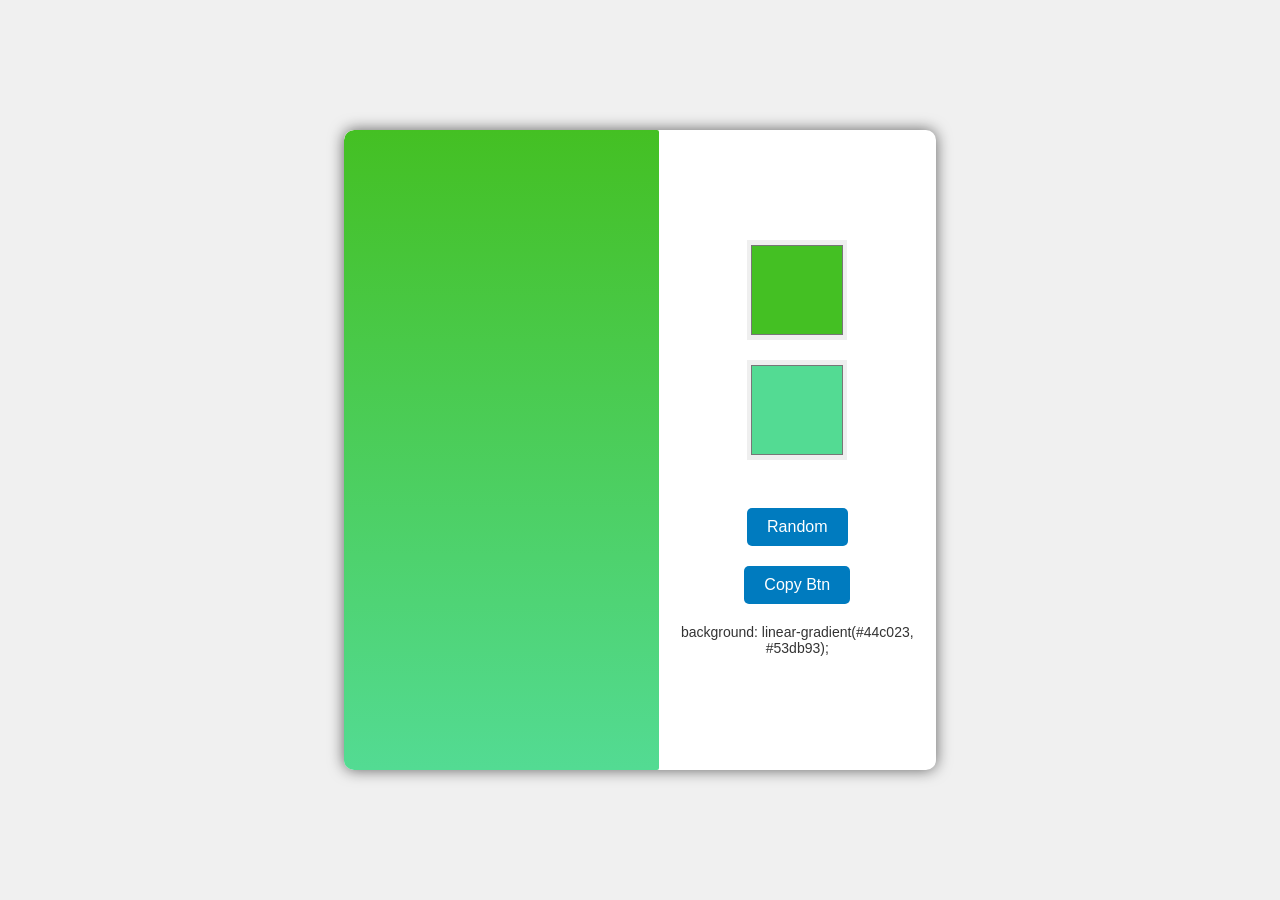
<file: Lesson01/index.html>
<!DOCTYPE html>
<html lang="en">
<head>
    <meta charset="UTF-8">
    <meta name="viewport" content="width=device-width, initial-scale=1.0">
    <title>Gradient Generator</title>

    <link rel="stylesheet" href="style.css">
</head>
<body>
    
    <section>
        <div class="cont" id="gradient-cont"></div>
        <div class="cont">
            <input type="color" class="colors c1">
            <input type="color" class="colors c2">
            <br>
            <button class="randomColorBtn">Random</button>
            <button class="copyBtn">Copy Btn</button>
            <p class="cssCode" id="cssCode"></p>
        </div>
    </section>

    <script src="script.js"></script>
</body>
</html>
</file>
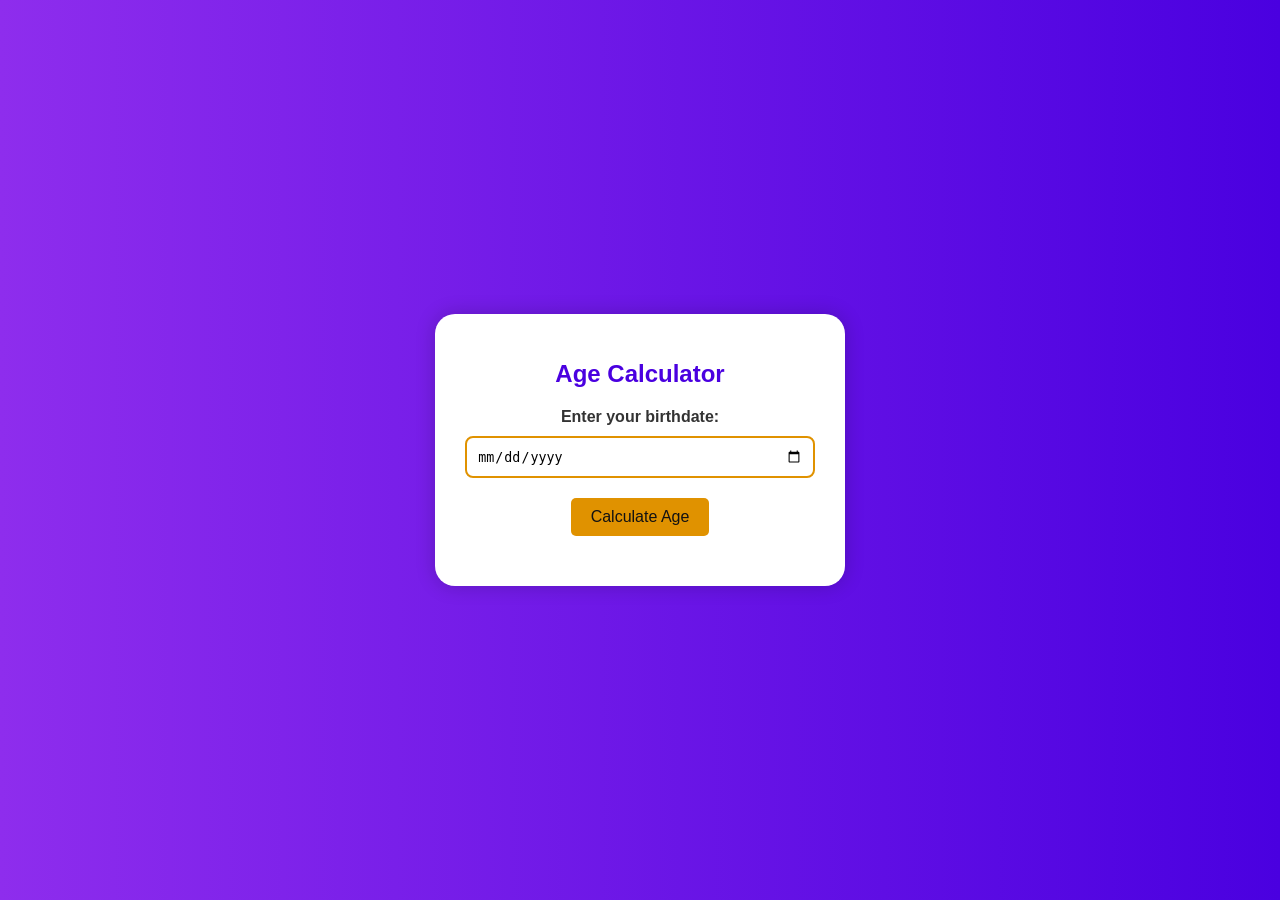
<file: Lesson02/index.html>
<!DOCTYPE html>
<html lang="en">
<head>
    <meta charset="UTF-8">
    <meta name="viewport" content="width=device-width, initial-scale=1.0">
    <title>Age Calculator</title>

    <link rel="stylesheet" href="style.css">
</head>
<body>

    <div class="container">
        <h1>Age Calculator</h1>
        <label for="birthdate">Enter your birthdate:</label>
        <input type="date" id="birthdate">
        <button onclick="calculateAge()">Calculate Age</button>
        <div id="result"></div>
    </div>
    <script src="script.js"></script>
</body>
</html>
</file>
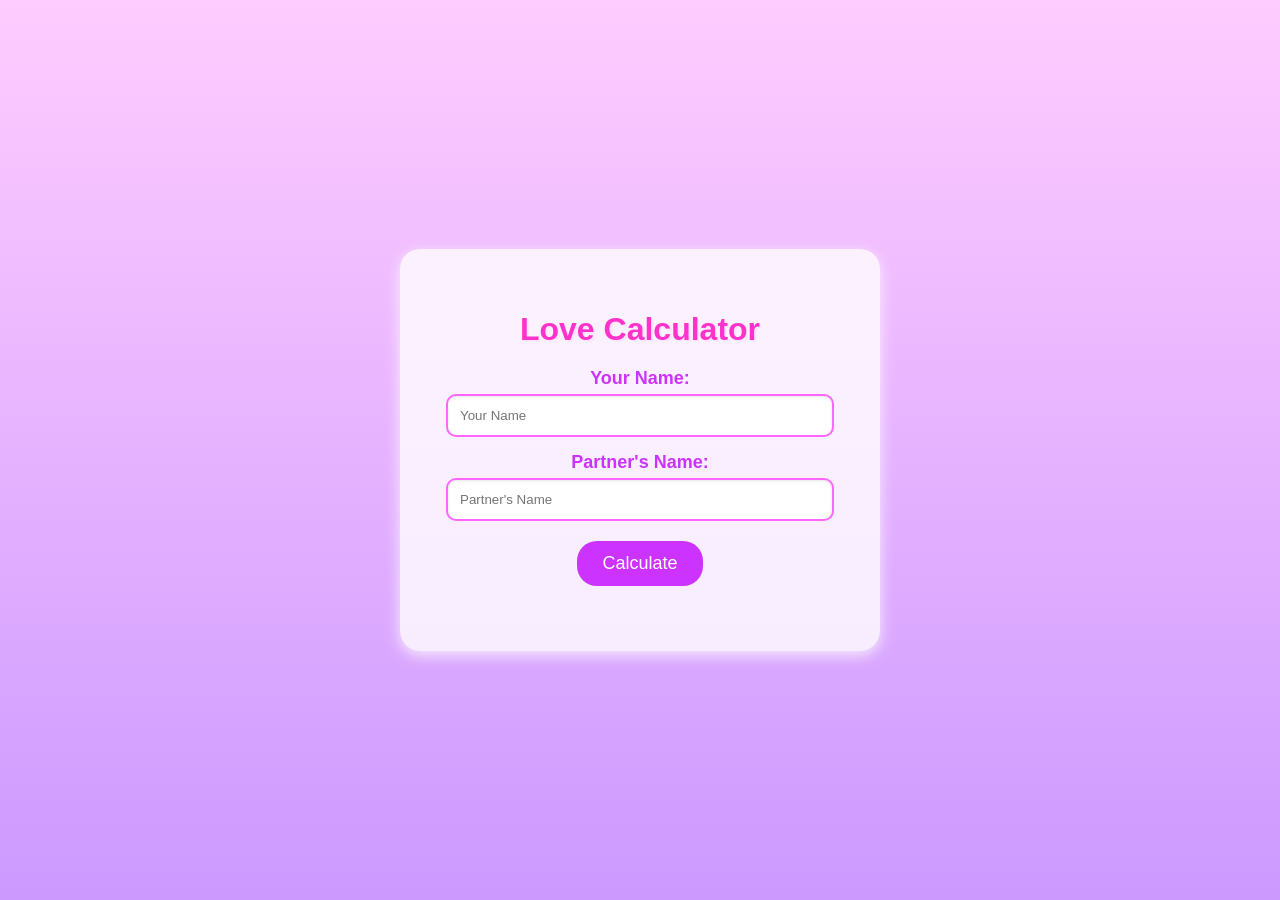
<file: Lesson03/index.html>
<!DOCTYPE html>
<html lang="en">
<head>
    <meta charset="UTF-8">
    <meta name="viewport" content="width=device-width, initial-scale=1.0">
    <title>Love Calculator</title>
    <link rel="stylesheet" href="style.css">

</head>
<body>
    <div class="card">
        <h1>Love Calculator</h1>

        <div class="form">
            <label for="name1">Your Name:</label>
            <input type="text" name="name1" id="name1" placeholder="Your Name" required>
            <label for="name2">Partner's Name:</label>
            <input type="text" name="name2" id="name2" placeholder="Partner's Name" required>
            <button onclick="calculateLove()" >Calculate</button>

            <div id="result"></div>
        </div>
    </div>

     <script src="script.js"></script>
</body>
</html>
</file>
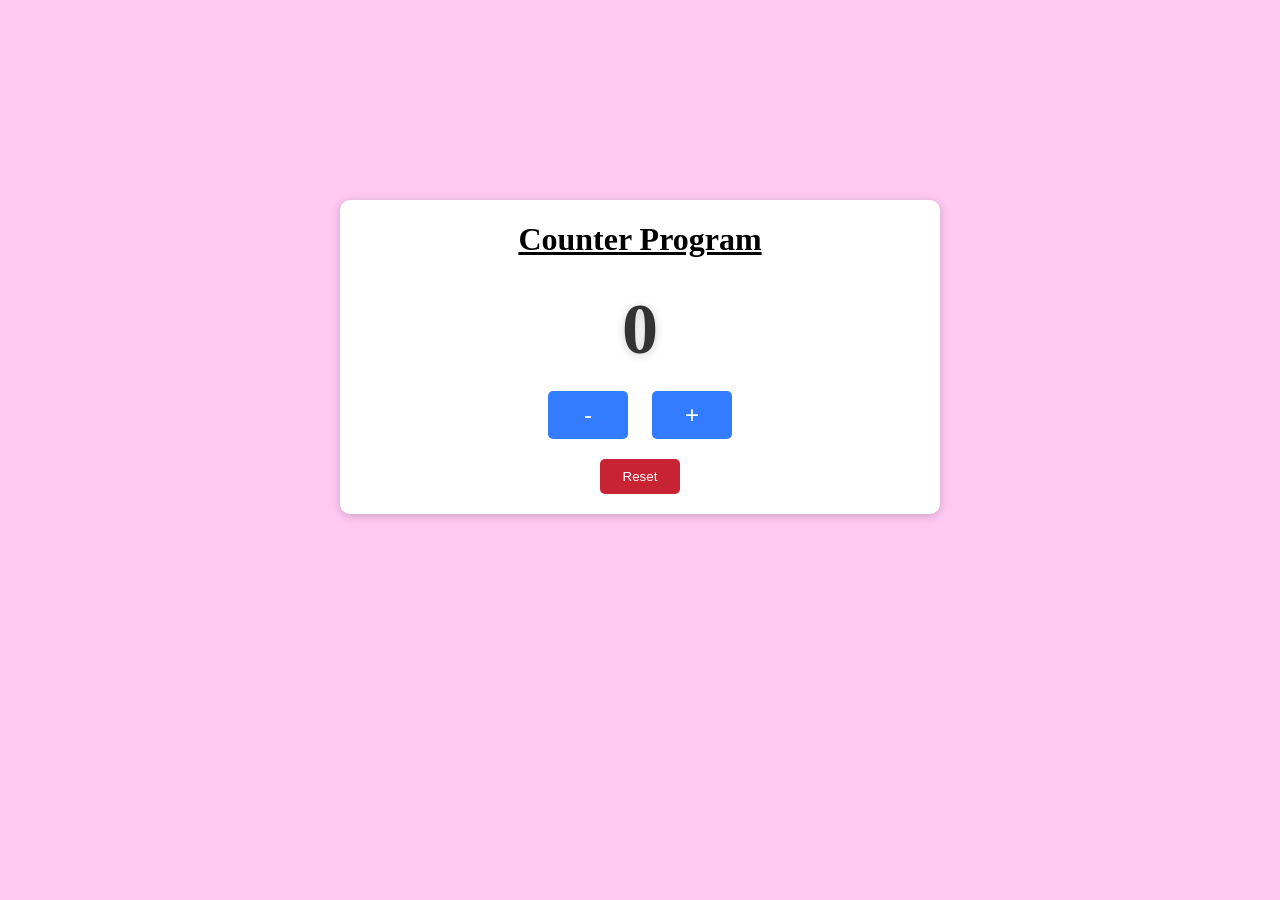
<file: Lesson04/index.html>
<!DOCTYPE html>
<html lang="en">
<head>
    <meta charset="UTF-8">
    <meta name="viewport" content="width=device-width, initial-scale=1.0">
    <title>Counter Program</title>

    <link rel="stylesheet" href="style.css">
</head>
<body>
    <div class="container">
        <h1>Counter Program</h1>
        <div class="counter-display" id="counterDisplay">0</div>

        <div class="button-container">
            <button id="decreaseBtn" class="blue-Btn">-</button>
            <button id="increaseBtn" class="blue-Btn">+</button>
        </div>
        <button id="resetBtn">Reset</button>
    </div>
    <script src="script.js"></script>
</body>
</html>
</file>
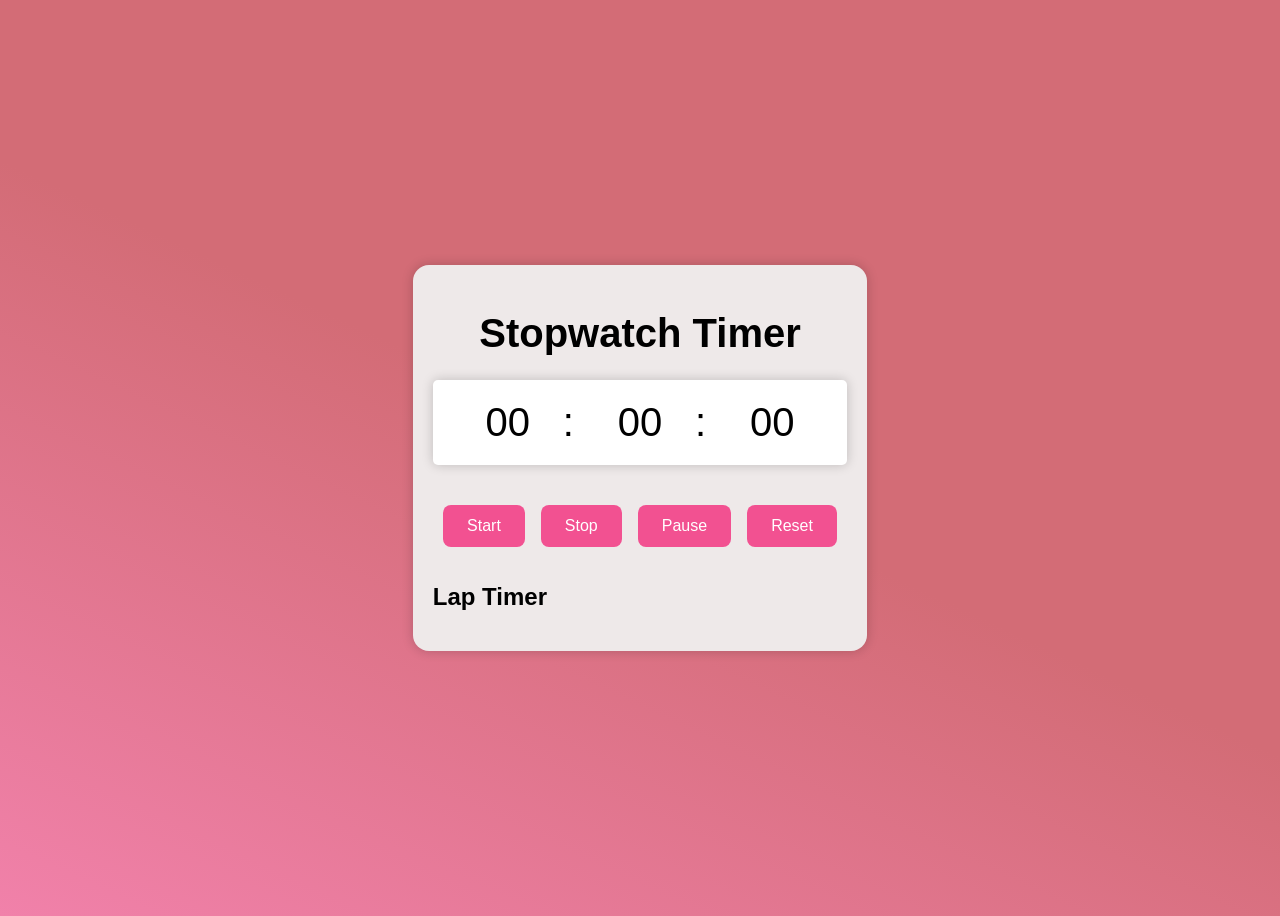
<file: Lesson05/index.html>
<!DOCTYPE html>
<html lang="en">
<head>
    <meta charset="UTF-8">
    <meta name="viewport" content="width=device-width, initial-scale=1.0">
    <title>Stopwatch Timer Application</title>

    <link rel="stylesheet" href="style.css">
</head>
<body>

    <div class="container">

        <h1 class="title">Stopwatch Timer</h1>

        <div class="stopwatch">

            <div class="timer">
                <span id="minutes">00</span>:
                <span id="seconds">00</span>:
                <span id="milliseconds">00</span>
            </div>

            <div class="controls">
                <button id="startBtn">Start</button>
                <button id="stopBtn">Stop</button>
                <button id="pauseBtn">Pause</button>
                <button id="resetBtn">Reset</button>
            </div>

            <div class="laps">
                <h2 class="lap-title">Lap Timer</h2>
                <ul id="lapList"></ul>
            </div>

        </div>

    </div>
    <script src="script.js"></script>
</body>
</html>
</file>
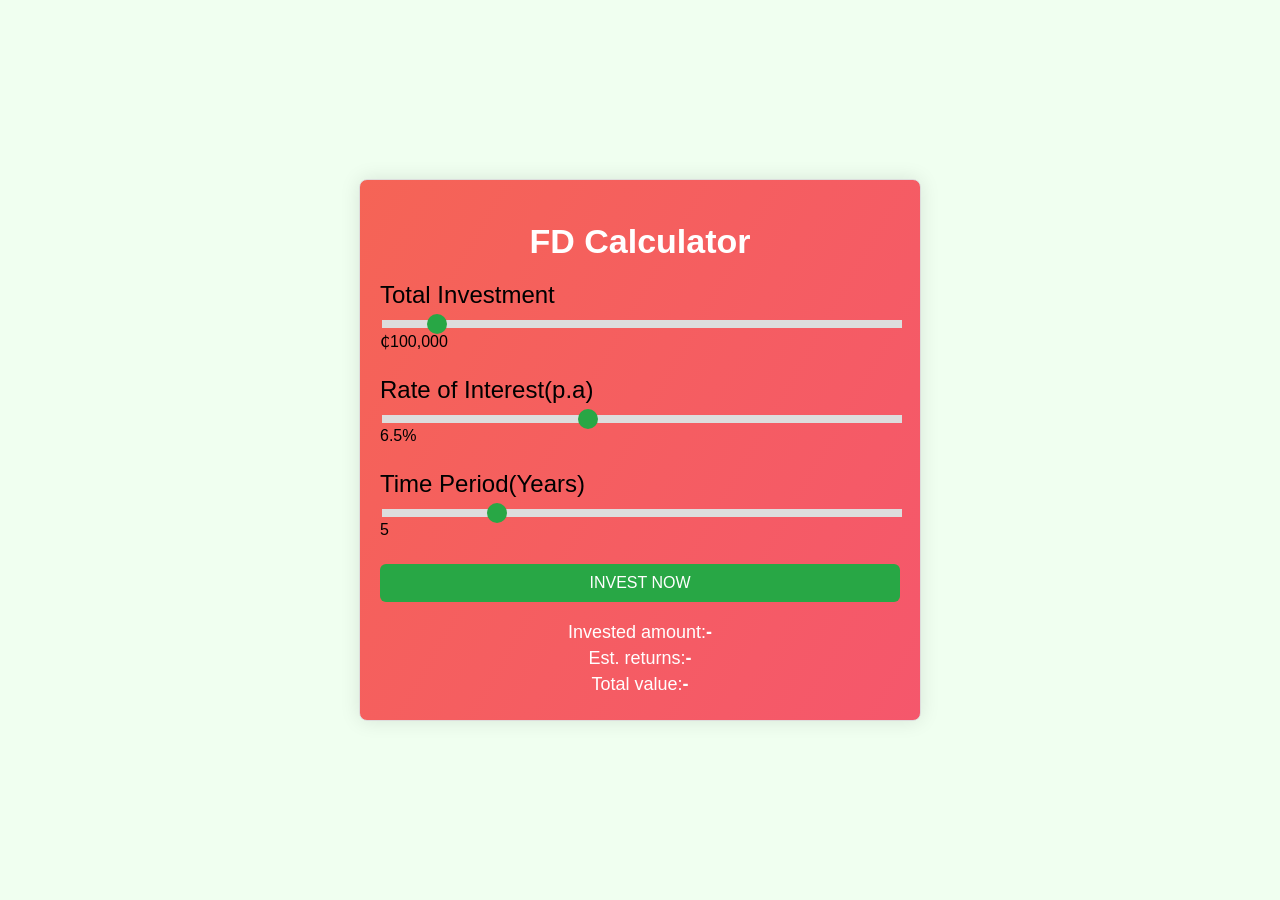
<file: Lesson06/index.html>
<!DOCTYPE html>
<html lang="en">
<head>
    <meta charset="UTF-8">
    <meta name="viewport" content="width=device-width, initial-scale=1.0">
    <title>FD Calculator</title>

    <link rel="stylesheet" href="style.css">
</head>
<body>

    <div class="calculator">
        <h1>FD Calculator</h1>

        <div class="input-section">
            <label for="investment">Total Investment</label>
            <input type="range" id="investment" min="10000" max="1000000" step="10000" value="100000">
            <span id="investment-value">₵100,000</span>
        </div>

        <div class="input-section">
            <label for="interest-rate">Rate of Interest(p.a)</label>
            <input type="range" id="interest-rate" min="1" max="15" step="0.1" value="6.5">
            <span id="interest-rate-value">6.5%</span>
        </div>

        <div class="input-section">
            <label for="time-period">Time Period(Years)</label>
            <input type="range" id="time-period" min="1" max="20" step="1" value="5">
            <span id="time-period-value">5</span>
        </div>

        <button onclick="calculateFD()">INVEST NOW</button>

        <div class="output-section">
            <p>Invested amount:<span id="invested-amount">-</span></p>
            <p>Est. returns:<span id="est-returns">-</span></p>
            <p>Total value:<span id="total-value">-</span></p>
        </div>

    </div>

    <script src="script.js"></script>
</body>
</html>
</file>
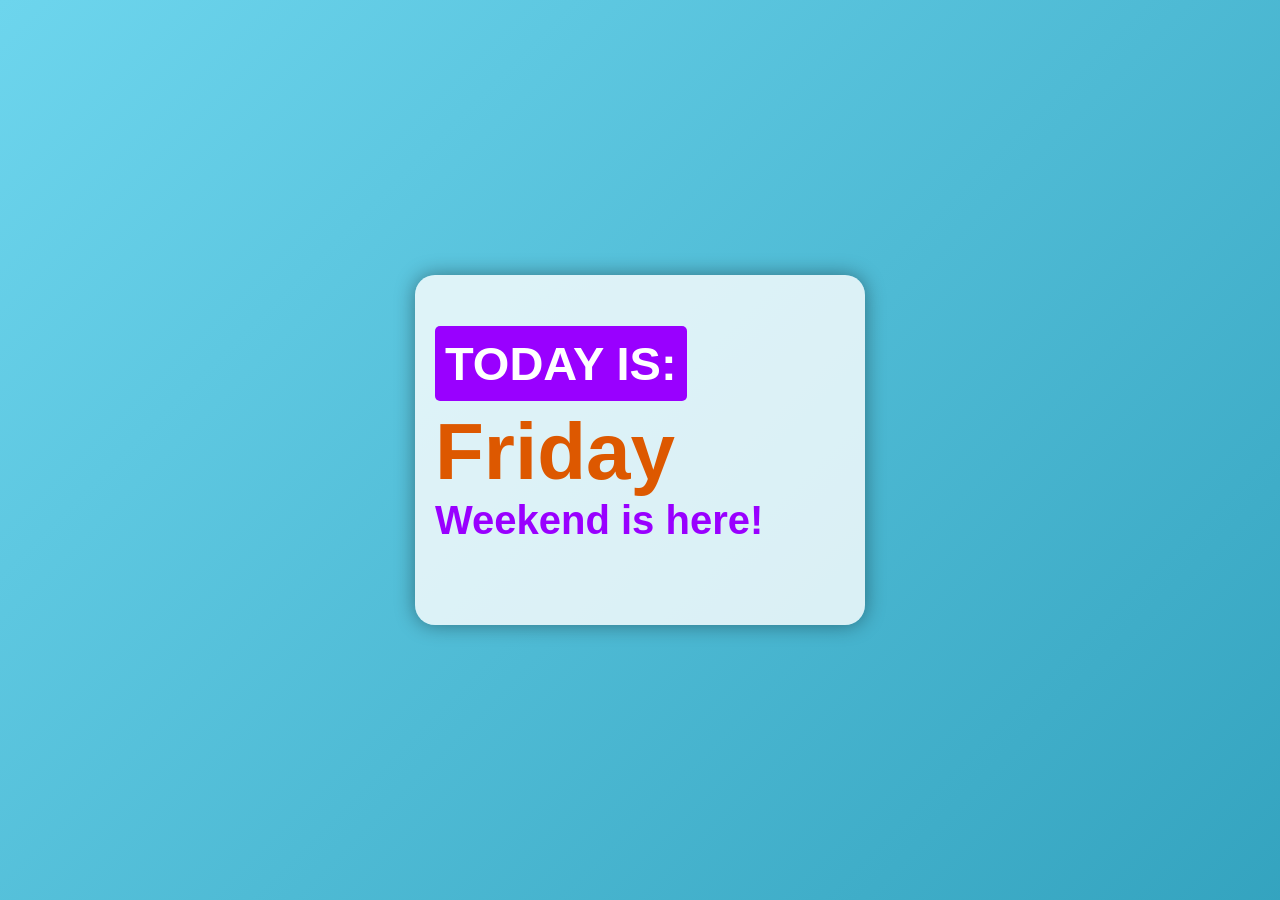
<file: Lesson07/index.html>
<!DOCTYPE html>
<html lang="en">
<head>
    <meta charset="UTF-8">
    <meta name="viewport" content="width=device-width, initial-scale=1.0">
    <title>Day of the Week Application</title>

    <link rel="stylesheet" href="style.css">
</head>
<body>

    <div class="card">

        <div id="container">

            <h1>Today is:</h1><br>

            <span id="weekday"></span><br>

            <span id="phrase">Display a quote</span>

        </div>

    </div>

    <script src="script.js"></script>
    
</body>
</html>
</file>
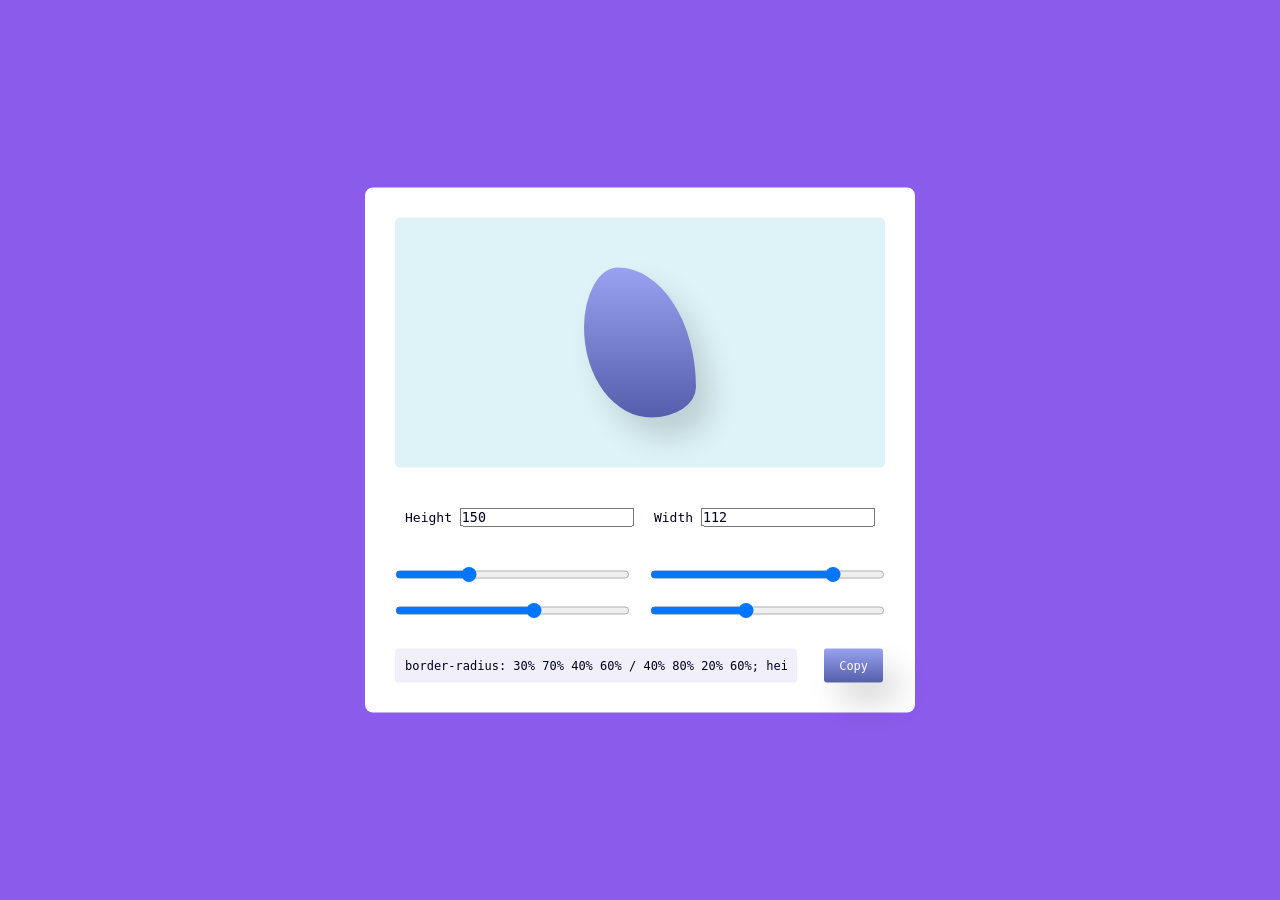
<file: Lesson08/index.html>
<!DOCTYPE html>
<html lang="en">
<head>
    <meta charset="UTF-8">
    <meta name="viewport" content="width=device-width, initial-scale=1.0">
    <title>Blob Maker</title>

    <link rel="stylesheet" href="style.css">
</head>
<body>

    <div class="wrapper">
        <div class="output">
            <div class="blob"></div>
        </div>
        <div class="dimensions">
            <div>
                <label for="blob-height">Height</label>
                <input type="number" value="150" min="1" id="blob-height">
            </div>
             <div>
                <label for="blob-width">Width</label>
                <input type="number" value="112" min="1" id="blob-width">
            </div>
        </div>
        <div class="sliders">
            <input type="range" value="30">
            <input type="range" value="80">
            <input type="range" value="60">
            <input type="range" value="40">
        </div>
        <div>
            <input type="text" id="css-code" readonly>
            <button id="copy">Copy</button>
        </div>

    </div>
    
    <script src="script.js"></script>
</body>
</html>
</file>
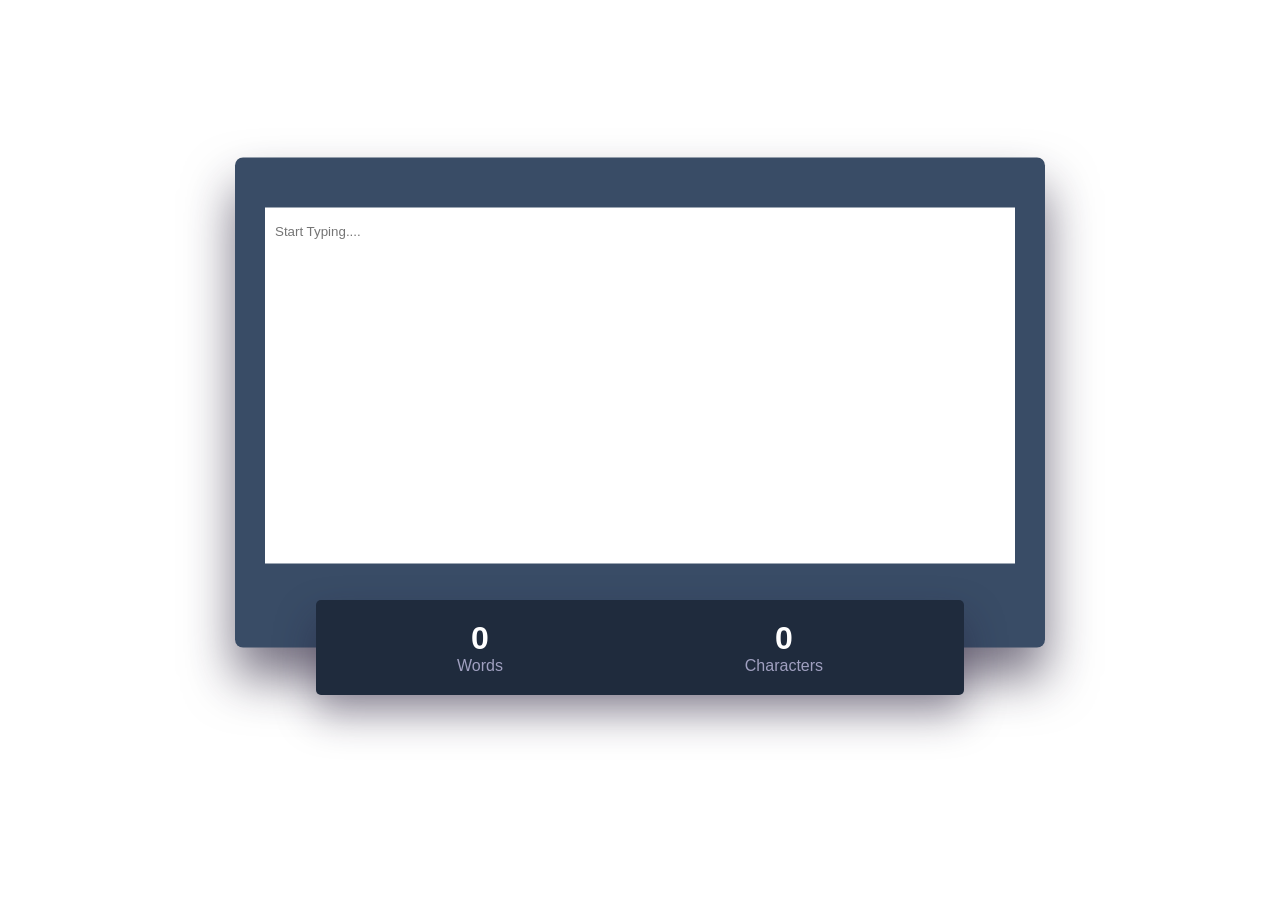
<file: Lesson09/index.html>
<!DOCTYPE html>
<html lang="en">
<head>
    <meta charset="UTF-8">
    <meta name="viewport" content="width=device-width, initial-scale=1.0">
    <title>Live Words Counter</title>

    <link rel="stylesheet" href="style.css">
</head>
<body>

    <div class="wrapper">
        <div class="container">
            <textarea
            id="text-input"
            rows="12"
            placeholder="Start Typing...."

            ></textarea>
        </div>
        <div class="count">
            <div>
                <h5 id="word-count">0</h5>
                <p>Words</p>
            </div>
            <div>
                <h5 id="character-count">0</h5>
                <p>Characters</p>
            </div>
        </div>
    </div>
    


    <script src="script.js"></script>
</body>
</html>
</file>
<file: Lesson01/style.css>
body {
    display: flex;
    justify-content: center;
    align-items: center;
    height: 100vh;
    margin: 0;
    font-family: sans-serif;
    background: #f0f0f0;
}

section {
    display: flex;
    flex-direction: row;
    background: #fff;
    border-radius: 10px;
    box-shadow: 0 0 15px rgba(0, 0, 0, 0.6);
    overflow: hidden;
}

.cont {
    padding: 20px;
    display: flex;
    flex-direction: column;
    align-items: center;
    justify-content: center;
    width: 40vw;
}

#gradient-cont {
    height: 600px;
    border-radius: 10px 2px 2px 6px;
    width: 100%;
}

.colors {
    outline: none;
    border: none;
    height: 100px;
    width: 100px;
    margin: 10px;
}

.randomColorBtn, .copyBtn {
    margin-top: 20px;
    padding: 10px 20px;
    cursor: pointer;
    border: none;
    border-radius: 5px;
    background: #007bbf;
    color: white;
    font-size: 16px;
    transition: background-color 0.3s ease;
}

.randomColorBtn:hover, .copyBtn:hover {
    background: #0056b3;
}

.cssCode {
    margin-top: 20px;
    font-size: 14px;
    color: #333;
    white-space: pre-wrap;
    text-align: center;
}
</file>
<file: Lesson02/style.css>
body {
    font-family: sans-serif;
    background: linear-gradient(to right, #8e2ded, #4a00e0);
    display: flex;
    align-items: center;
    justify-content: center;
    height: 100vh;
    margin: 0;
    padding: 0;
}

.container {
    background-color: #fff;
    border-radius: 20px;
    box-shadow: 0 0 20px rgba(0, 0, 0, 0.2);
    padding: 30px;
    text-align: center;;
    width: 350px;
    color: #333;
    transition: transform 0.3s ease-in-out;
}

.container:hover {
    transform: scale(1.05);
}

h1 {
    font-size: 24px;
    margin-bottom: 20px;
    color: #4a00e0;
}

label {
    display: block;
    margin-bottom: 10px;
    font-size: 16px;
    font-weight: 600;
}

input {
    padding: 10px;
    margin-bottom: 20px; 
    width: 93%;
    border-radius: 8px;
    border: 2px solid #e09200;
}

button {
    padding: 10px 20px;
    background-color: #e09200;
    color: #121212;
    font-size: 16px;
    font-weight: 450;
    border: none;
    border-radius: 5px;
    transition: transform 0.3s ease;
    cursor: pointer;
}

button:hover {
    background-color: #e6ed2da7;
}

#result {
    margin-top: 20px;
    text-align: left;
}

.result-item {
    font-size: 18px;
    margin-bottom: 10px;
}

.result-item span {
    font-weight: bold;
    color: #4a00e0;
}
</file>
<file: Lesson03/style.css>
body {
    background: linear-gradient(to bottom, #ffccff, #cc99ff);
    margin: 0;
    padding: 0;
    font-family: cursive, sans-serif;
    display: flex;
    justify-content: center;
    align-items: center;
    height: 100vh;
    overflow: hidden;
}

.card {
    width: 400px;
    background-color: rgba(255, 255, 255, 0.8);
    padding: 40px;
    border-radius: 20px;
    box-shadow: 0 4px 15px rgb(255, 255, 255, 0.8);
    text-align: center;
    animation: fadeIn 2s ease-in-out, neon 1.5s infinite alternate;
}

@keyframes fadeIn {
    from{
        opacity: 0;
        transform: scale(0.8);
    }

    to{
        opacity: 1;
        transform: scale(1);
    }
}

@keyframes neon {
    from{
        box-shadow: 
        0 0 10px #ff33cc,
        0 0 20px #ff99cc,
        0 0 30px #cc33ff,
        0 0 40px #9933ff;
        ;
    }

    to{
         box-shadow: 
        0 0 20px #9933ff,
        0 0 30px #cc33ff,
        0 0 40px #ff99cc,
        0 0 50px #ff33cc;
        ;
    }
}

h1 {
    color: #ff33cc;
    font-size: 23x;
    margin-bottom: 20px;
    text-shadow: 2px 2px #ffe6ff;
}

.form {
    margin-top: 20px;
}

label {
    display: block;
    margin-top: 15px;
    margin-bottom: 5px;
    color: #cc33ff;
    font-size: 18px;
    font-weight: bold;
}

input[type="text"] {
    width: 90%;
    padding: 12px;
    border-radius: 10px;
    border: 2px solid #ff66ff;
    box-shadow: inset 0 1px 3px rgba(0, 0, 0, 0.1);
    transition: border 0.3s ease;
}

input[type="text"]:focus {
    border: 2px solid #cc22ff;
    outline: none;
}

button {
    background-color: #cc33ff;
    color: #fff;
    border: none;
    padding: 12px 25px;
    margin-top: 20px;
    border-radius: 20px;
    cursor: pointer;
    font-size: 18px;
    transition: background-color 0.3s ease, transform 0.3s ease;
}

button:hover {
    background-color: #ff66ff;
    transform: scale(1.03);
}

button:active {
    background-color: #9933ff;
}

#result{
    margin-top: 25px;
    font-size: 24px;
    color: #cc33ff;
    font-weight: bold;
    text-shadow: 1px 1px #ff66ff;
}
</file>
<file: Lesson04/style.css>
body {
    margin: 200px;
    background-color: rgb(255, 201, 243);
}

h1 {
    margin-bottom: 30px;
    text-decoration: underline;
}

.container {
   background-color: #fff;
   border-radius: 10px;
   text-align: center;
   display: flex;
   flex-direction: column;
   align-items: center;
   max-width: 600px;
    max-width: 600px;
   margin: 0 auto;
   box-shadow: 0 2px 10px rgba(0 , 0, 0, 0.2);
}

.counter-display {
    font-size: 72px;
    font-weight: bold;
    color: #333;
    margin-bottom: 20px;
    text-shadow: 0 2px 10px rgba(0, 0, 0, 0.2);
}

.button-container {
    margin-bottom: 20px;
}

button {
    padding: 10px 20px;
    background-color: #337bff;
    border: none;
    border-radius: 5px;
    cursor: pointer;
    margin: 0 10px;
    width: 80px;
    color: #fff;
}

#resetBtn {
    background-color: #c82333;
    margin-bottom: 20px;
}

#resetBtn:hover {
    background-color: #b11c2b;
}

.blue-Btn {
    font-size: 24px;
}

.blue-Btn:hover {
    background-color: #222bff;
}
</file>
<file: Lesson05/style.css>
body {
    background: linear-gradient(25deg, #f181aa, #d36c76 50%);
    display: flex;
    justify-content: center;
    align-items: center;
    height: 100vh;
    font-family: sans-serif;
}

.container {
    background-color: #eee9e9;
    border-radius: 16px;
    padding: 20px;
    box-shadow: 0 0 12px rgba(0, 0, 0, 0.2);
    display: flex;
    flex-direction: column;
    align-items: center;
}

.title {
    font-size: 40px;
    font-weight: 900;
    margin-bottom: 1.5rem;
}

.stopwatch {
    display: flex;
    flex-direction: column;
    align-items: center;
    gap: 1rem;
}

.timer {
    font-size: 40px;
    font-weight: 450;
    background-color: #ffffff;
    padding: 20px;
    border-radius: 5px;
    margin-bottom: 1.5rem;
    box-shadow: 0 0 12px rgba(0, 0, 0, 0.2);
    animation: pulse 1.5s infinite alternate;
}

@keyframes pulse {
    from{
        transform: scale(1);
    }
    to{
        transform: scale(1.05);
    }
}

.timer span {
    width: 110px;
    display: inline-block;
    text-align: center;
}

.controls {
    display: flex;
    gap: 1rem;
}

button{
    padding: 0.75rem 1.5rem;
    font-size: 1rem;
    background-color: #f25191;
    color: #fff;
    border: none;
    border-radius: 8px;
    cursor: pointer;
    transition: background-color 0.3s ease-in-out;
}

button:hover {
    background-color: #d72a76;
}

lap-title {
    font-size: 1.5rem;
}

.laps {
    width: 100%;
}

ul {
    list-style-type: none;
    padding: 0;
    margin: 0;
    overflow-y: auto;
    max-height: 200px;
    background-color: #ffffff;
    border-radius: 5px;
    box-shadow: 0 0 12px rgba(0, 0, 0, 0.2);
}

li {
    padding: 1rem;
    border-bottom: 1px solid #e0e0e0;
}

li:last-child {
    border-bottom: none;
}

li span {
    font-weight: 700;
}
</file>
<file: Lesson06/style.css>
body {
    font-family: sans-serif;
    background-color: honeydew;
    margin: 0;
    align-items: center;
    display: flex;
    height: 100vh;
    justify-content: center;
}

.calculator {
    background: linear-gradient(120deg, #f56456, #f5576c);
    border: 1px solid #ddd;
    border-radius: 8px;
    padding: 20px;
    width: 520px;
    box-shadow: 0 0 20px rgba(0, 0, 0, 0.1);
    position: relative;
    overflow: hidden;
    animation: fadeIn 1s ease-in-out;
}

.calculator::before {
    content: '';
    position: absolute;
    top: -50%;
    left: -50%;
    width: 200%;
    height: 200%;
    background: linear-gradient(120deg, #f093fb, #f56456);
    z-index: -1;
    animation: rotate 10s linear infinite;
}

@keyframes fadeIn {
    from{
        opacity: 0;
    }

    to {
        opacity: 1;
    }
}

@keyframes rotate {
    from{
        transform: rotate(0deg);
    }

    to {
        transform: rotate(360deg);
    }
}


.calculator h1 {
    font-size: 34px;
    margin-bottom: 20px;
    text-align: center;
    color: white;
}

.input-section {
    margin-bottom: 25px;
    position: relative;
    z-index: 1;
}

.input-section label {
    display: block;
    font-size: 24px;
    margin-bottom: 5px;
}

.input-section input[type="range"] {
    width: 100%;
    cursor: pointer;
}

button {
    width: 100%;
    padding: 10px;
    background-color: #28a745;
    color: white;
    border: none;
    border-radius: 6px;
    cursor: pointer;
    font-size: 16px;
    z-index: 1;
}

button:hover {
    background-color: #218838;
}

.output-section {
    margin-top: 20px;
    text-align: center;
    position: relative;
    z-index: 1;
}

.output-section p{
    margin: 5px 0;
    font-size: 18px;
    color: white;
}

.output-section span{
    font-weight: bold;
}

input[type="range"] {
    appearance: none;
    width: 100%;
    height: 8px;
    background: #ddd;
    outline: none;
    opacity: 0.9;
    transition: 0.2s;
    transition: opacity 2s;
}

input[type="range"] {
    opacity: 1;
}

input[type="range"]::-webkit-slider-thumb{
    appearance: none;
    width: 20px;
    height: 20px;
    background-color: #28a745;
    cursor: pointer;
    border-radius: 50%;
}
</file>
<file: Lesson07/style.css>
body {
    font-family: sans-serif;
    margin: 0;
    padding: 0;
    background: linear-gradient(-45deg, #ffafbd, #ffc3ac, #2193b0, #6dd5ed);
    height: 100vh;
    background-size: 400% 400%;
    animation: gradientBackground 15s ease infinite;
    align-items: center;
    justify-content: center;
    display: flex;
}

@keyframes gradientBackground {
    0%{background-position: 0% 50%;}
    50%{background-position: 100% 50%;}
    100%{background-position: 0% 50%}
}

.card {
    width: 450px;
    height: 350px;
    background-color: rgba(255, 255, 255, 0.8);
    border-radius: 20px;
    box-shadow: 0 0 20px rgba(0, 0, 0, 0.4);
    overflow: hidden;
    animation: fadeIn 1s ease, pulse 2s infinite;
    position: relative;
}

@keyframes fadeIn {
    from {
        opacity: 0;
    }

    to {
        opacity: 1;
    }
}

@keyframes pulse {
        0% {tranform: scale(1);}
        50% {transform: scale(1.05);}
        100% {transform: scale(1);}
}

#container {
    padding: 20px;
}

h1 {
    font-size: 47px;
    font-weight: 600;
    color: #fff;
    text-transform: uppercase;
    background-color: #9900ff;
    padding: 10px;
    margin-bottom: 5px;
    border-radius: 5px;
    display: inline-block;
    animation: pulse 2s infinite;
}

#weekday {
    font-size: 80px;
    color: #dd5800;
    font-weight: 800;
    animation: pulse 2s infinite;
}

#phrase {
    font-size: 40px;
    color: #9900ff;
    font-weight: 800;
    animation: pulse 2s infinite;
}
</file>
<file: Lesson08/style.css>
* {
    padding: 0;
    margin: 0;
    box-sizing: border-box;
    outline: none;
    font-family: monospace;
    font-weight: 400;
    color: #010120;
}

body {
    background-color: #8b5ceb;
}

.wrapper {
    background-color: #fff;
    width: min(90vw, 550px);
    padding: 30px;
    position: absolute;
    transform: translate(-50%, -50%);
    top: 50%;
    left: 50%;
    border-radius: 8px;
}

.output {
    background-color: #ddf3f8;
    width: 100%;
    min-height: 250px;
    padding: 20px 0;
    overflow: hidden;
    border-radius: 5px;
    position: relative;
    display: grid;
    place-items: center;
}

.blob {
    height: 300px;
    width: 300px;
    background: linear-gradient(#99a2f0, #555eaa);
    box-shadow: 15px 20px 30px rgba(0, 0, 0, 0.15);
}

.dimensions {
    display: flex;
    justify-content: space-around;
    width: 100%;
    margin: 40px 0 40px 0;
}

label {
    font-weight: 500;
}

input[type="number"]:focus {
    background-color: #f1f5fa;
    border-color: #025eaa;
    color: #025eaa;
}

.sliders {
    width: 100%;
    display: grid;
    grid-template-columns: 1fr 1fr;
    gap: 20px;
}

input[type="text"]{
    width: 82%;
    padding: 10px;
    margin-top: 30px;
    font-size: 12px;
    border: none;
    background-color: #f1eff9;
    border-radius: 3px;
}

button {
    width: 12%;
    margin-left: 4%;
    padding: 10px 0;
    background: linear-gradient(#99a2f0, #555eaa);
    box-shadow: 15px 20px 30px rgba(0, 0, 0, 0.15);
    border: none;
    cursor: pointer;
    border-radius: 3px;
    color: #fff;
    font-size: 12px;
}
</file>
<file: Lesson09/style.css>
* {
    margin: 0;
    padding: 0;
    box-sizing: border-box;
    font-family: sans-serif;
}

.wrapper {
    position: absolute;
    width: 90vmin;
    transform: translate(-50%, -50%);
    top: 50%;
    left: 50%;
}

.container {
    background-color: #394c66;
    padding: 50px 30px 80px 30px;
    border-radius: 8px;
    box-shadow: 0 30px 50px rgba(30, 21, 49, 0.6);
}

textarea {
    width: 100%;
    resize: none;
    outline: none;
    border: none;
    padding: 10px;
    line-height: 28px;
    color: black;
}

.count {
    background-color: #1f2b3d;
    width: 80%;
    padding: 20px;
    position: relative;
    transform: translate(-50%, -50%);
    left: 50%;
    display: flex;
    justify-content: space-around;
    text-align: center;
    border-radius: 5px;
    box-shadow: 0 20px 40px rgba(30, 21, 49, 0.4);
}

.count p {
    color: #a0a0c0;
}

.count h5 {
    color: #ffffff;
    font-size: 32px;
}
</file>
